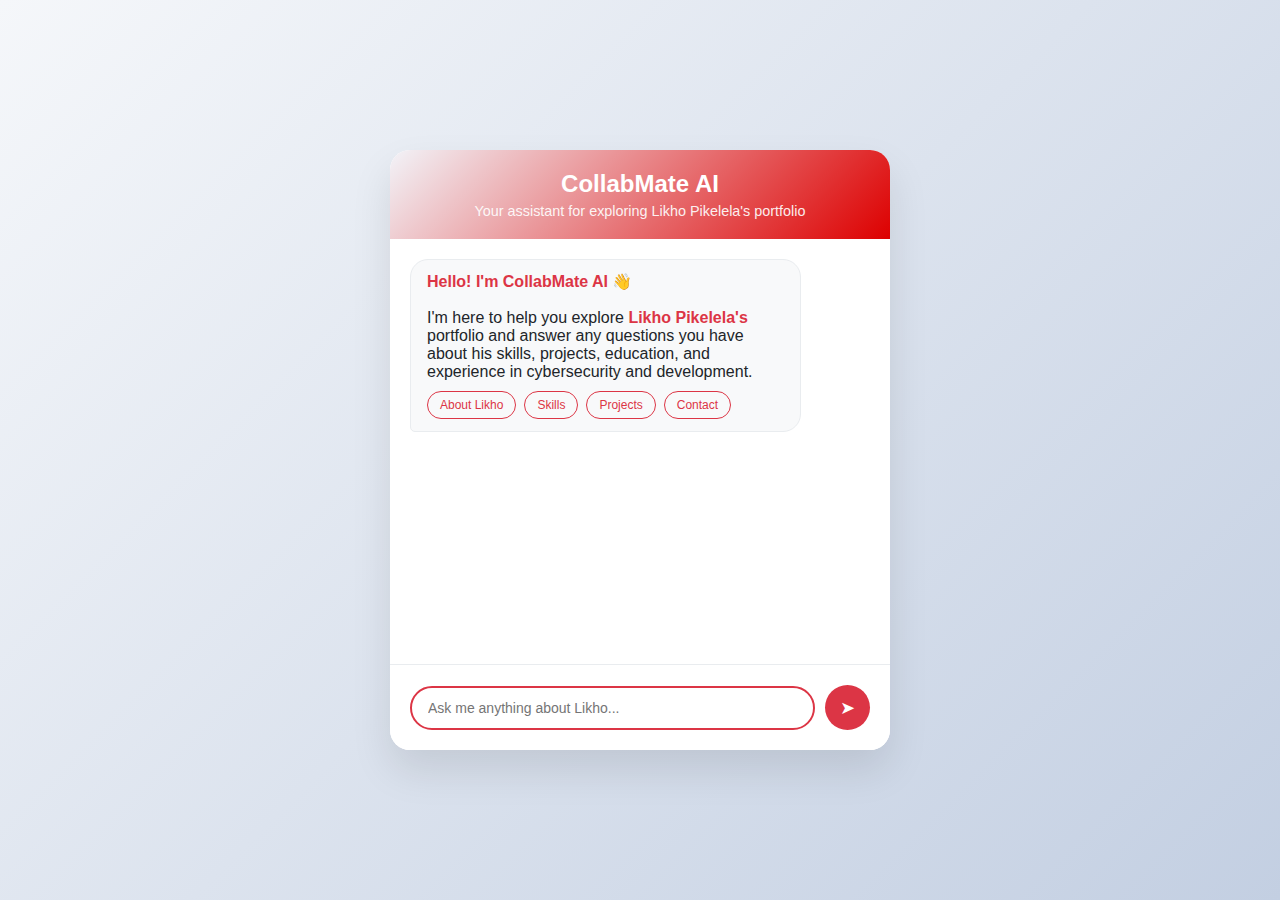
<file: chatpage.html>
<!DOCTYPE html>
<html lang="en">
<head>
    <meta charset="UTF-8">
    <meta name="viewport" content="width=device-width, initial-scale=1.0">
    <title>CollabMate AI - Likho Pikelela Assistant</title>
    <style>
        * {
            margin: 0;
            padding: 0;
            box-sizing: border-box;
        }

        body {
            font-family: 'Arial', sans-serif;
            background: linear-gradient(135deg, #f5f7fa 0%, #c3cfe2 100%);
            min-height: 100vh;
            display: flex;
            justify-content: center;
            align-items: center;
            padding: 20px;
        }

        .chatbot-container {
            background: white;
            border-radius: 20px;
            box-shadow: 0 20px 40px rgba(0,0,0,0.1);
            width: 100%;
            max-width: 500px;
            height: 600px;
            display: flex;
            flex-direction: column;
            overflow: hidden;
            position: relative;
        }

        .chatbot-header {
            background: linear-gradient(135deg, #f2f3f8 0%, #dd0000 100%);
            color: white;
            padding: 20px;
            text-align: center;
            position: relative;
        }

        .chatbot-header h1 {
            font-size: 1.5em;
            margin-bottom: 5px;
            display: flex;
            align-items: center;
            justify-content: center;
            gap: 10px;
        }

        .chatbot-header .subtitle {
            font-size: 0.9em;
            opacity: 0.9;
        }

        .chat-messages {
            flex: 1;
            padding: 20px;
            overflow-y: auto;
            display: flex;
            flex-direction: column;
            gap: 15px;
            background: white;
        }

        .message {
            max-width: 85%;
            padding: 12px 16px;
            border-radius: 18px;
            word-wrap: break-word;
            animation: fadeIn 0.3s ease;
        }

        .user-message {
            background: #dc3545;
            color: white;
            align-self: flex-end;
            border-bottom-right-radius: 5px;
        }

        .bot-message {
            background: #f8f9fa;
            color: #212529;
            align-self: flex-start;
            border: 1px solid #e9ecef;
            border-bottom-left-radius: 5px;
        }

        .bot-message strong {
            color: #dc3545;
        }

        .bot-message a {
            color: #dc3545;
            text-decoration: none;
            font-weight: bold;
        }

        .bot-message a:hover {
            text-decoration: underline;
        }

        .bot-message ul {
            margin: 10px 0;
            padding-left: 20px;
        }

        .bot-message li {
            margin: 5px 0;
            color: #495057;
        }

        .input-container {
            padding: 20px;
            background: white;
            border-top: 1px solid #e9ecef;
        }

        .input-group {
            display: flex;
            gap: 10px;
            align-items: center;
        }

        .chat-input {
            flex: 1;
            padding: 12px 16px;
            border: 2px solid #e9ecef;
            border-radius: 25px;
            font-size: 14px;
            outline: none;
            transition: border-color 0.3s ease;
        }

        .chat-input:focus {
            border-color: #dc3545;
        }

        .send-button {
            background: #dc3545;
            color: white;
            border: none;
            border-radius: 50%;
            width: 45px;
            height: 45px;
            cursor: pointer;
            display: flex;
            align-items: center;
            justify-content: center;
            font-size: 18px;
            transition: background 0.3s ease;
        }

        .send-button:hover {
            background: #c82333;
        }

        .send-button:disabled {
            background: #6c757d;
            cursor: not-allowed;
        }

        .typing-indicator {
            display: none;
            align-items: center;
            gap: 5px;
            padding: 12px 16px;
            background: #f8f9fa;
            border-radius: 18px;
            border-bottom-left-radius: 5px;
            max-width: 85%;
            align-self: flex-start;
        }

        .typing-dot {
            width: 8px;
            height: 8px;
            border-radius: 50%;
            background: #6c757d;
            animation: typing 1.4s infinite;
        }

        .typing-dot:nth-child(2) { animation-delay: 0.2s; }
        .typing-dot:nth-child(3) { animation-delay: 0.4s; }

        @keyframes typing {
            0%, 60%, 100% { transform: translateY(0); }
            30% { transform: translateY(-10px); }
        }

        @keyframes fadeIn {
            from { opacity: 0; transform: translateY(10px); }
            to { opacity: 1; transform: translateY(0); }
        }

        .quick-actions {
            display: flex;
            flex-wrap: wrap;
            gap: 8px;
            margin-top: 10px;
        }

        .quick-action {
            background: #f8f9fa;
            border: 1px solid #dc3545;
            color: #dc3545;
            padding: 6px 12px;
            border-radius: 15px;
            font-size: 12px;
            cursor: pointer;
            transition: all 0.3s ease;
        }

        .quick-action:hover {
            background: #dc3545;
            color: white;
        }

        @media (max-width: 600px) {
            .chatbot-container {
                height: 100vh;
                border-radius: 0;
                max-width: 100%;
            }
        }
    </style>
</head>
<body>
    <div class="chatbot-container">
        <div class="chatbot-header">
            <h1>CollabMate AI</h1>
            <div class="subtitle">Your assistant for exploring Likho Pikelela's portfolio</div>
        </div>
        
        <div class="chat-messages" id="chatMessages">
            <div class="message bot-message">
                <strong>Hello! I'm CollabMate AI 👋</strong><br><br>
                I'm here to help you explore <strong>Likho Pikelela's</strong> portfolio and answer any questions you have about his skills, projects, education, and experience in cybersecurity and development.
                <div class="quick-actions">
                    <div class="quick-action" onclick="sendQuickMessage('Tell me about Likho')">About Likho</div>
                    <div class="quick-action" onclick="sendQuickMessage('What are his skills?')">Skills</div>
                    <div class="quick-action" onclick="sendQuickMessage('Show me his projects')">Projects</div>
                    <div class="quick-action" onclick="sendQuickMessage('Contact information')">Contact</div>
                </div>
            </div>
        </div>
        
        <div class="typing-indicator" id="typingIndicator">
            <div class="typing-dot"></div>
            <div class="typing-dot"></div>
            <div class="typing-dot"></div>
        </div>
        
        <div class="input-container">
            <div class="input-group">
                <input type="text" class="chat-input" id="chatInput" placeholder="Ask me anything about Likho..." onkeypress="handleKeyPress(event)">
                <button class="send-button" id="sendButton" onclick="sendMessage()">
                    ➤
                </button>
            </div>
        </div>
    </div>

    <script>
        class CollabMateAI {
            constructor() {
                this.chatMessages = document.getElementById('chatMessages');
                this.chatInput = document.getElementById('chatInput');
                this.sendButton = document.getElementById('sendButton');
                this.typingIndicator = document.getElementById('typingIndicator');
                
                this.responses = {
                    about: {
                        keywords: ['about', 'who', 'tell me about', 'everything about', 'background', 'introduction'],
                        response: `<strong>Meet Likho Pikelela! 🚀</strong><br><br>
                        Likho is a passionate <strong>cybersecurity learner</strong>, aspiring <strong>ethical hacker</strong>, and creative developer who combines technical skills with an entrepreneurial mindset.<br><br>
                        He works on exciting projects in <strong>AI, design, and web development</strong>, while pursuing his dream of working in the cybersecurity field and eventually starting his own tech business.<br><br>
                        His journey blends <strong>creativity with technical expertise</strong>, making him a versatile professional in the tech space.`
                    },
                    skills: {
                        keywords: ['skills', 'abilities', 'expertise', 'what can', 'technologies', 'programming'],
                        response: `<strong>Likho's Technical Skills 💻</strong><br><br>
                        <ul>
                            <li><strong>Cybersecurity:</strong> Fundamentals & Digital Forensics</li>
                            <li><strong>Programming:</strong> HTML, CSS, JavaScript, Python</li>
                            <li><strong>Design:</strong> UI/UX Design with Figma</li>
                            <li><strong>AI Development:</strong> Chatbot Development & Teachable Machine</li>
                            <li><strong>Creative:</strong> Graphic Design & Branding Basics</li>
                            <li><strong>Web Development:</strong> Full-stack capabilities</li>
                        </ul>
                        These skills make him versatile in both <strong>security and development</strong> fields!`
                    },
                    projects: {
                        keywords: ['projects', 'work', 'portfolio', 'built', 'created', 'developed'],
                        response: `<strong>Likho's Amazing Projects 🛠️</strong><br><br>
                        <strong>🤖 AI Basic Concepts Chatbot</strong><br>
                        Explains AI/ML/Deep Learning concepts in simple language for beginners.<br>
                        <a href="https://skambi441.github.io/ChatBot/" target="_blank">→ Try the Chatbot</a><br><br>
                        
                        <strong>🌐 Professional Portfolio Website</strong><br>
                        A fully custom-coded portfolio showcasing his journey and skills.<br>
                        <a href="https://likhopikelela.github.io/" target="_blank">→ Visit Portfolio</a><br><br>
                        
                        <strong>🎨 Figma UI Prototype</strong><br>
                        Image upload interface design inspired by postimages.org.<br>
                        <a href="https://www.figma.com/proto/tyvn9R02qrzp3ptaie2meb/TechAid-Detect?node-id=26-74&starting-point-node-id=26%3A74" target="_blank">→ View Prototype</a><br><br>
                        
                        <strong>🔍 Cup Detector (AI)</strong><br>
                        Image classification model using Google's Teachable Machine.<br>
                        <a href="https://pikelelalikho.github.io/teachable_machine/" target="_blank">→ Test the Model</a><br><br>
                        
                        <strong>⚡ Content Generator Tool</strong><br>
                        Generates HTML, CSS, chatbot scripts, and Python code.<br>
                        <a href="https://likhopikelela.github.io/Code-Generator/" target="_blank">→ Try Generator</a><br><br>
                        
                        <strong>🎨 Image Generator Tool</strong><br>
                        Creates visual content from prompts for branding and social media.<br>
                        <a href="https://likhopikelela.github.io/Image-Generator/" target="_blank">→ Generate Images</a>`
                    },
                    education: {
                        keywords: ['education', 'study', 'school', 'certificates', 'training', 'bootcamp', 'courses'],
                        response: `<strong>Likho's Education & Certifications 🎓</strong><br><br>
                        <strong>🤖 CAPACITI AI Bootcamp (2025)</strong><br>
                        Comprehensive training in AI Basics, Ethics, and Hands-on Projects<br><br>
                        
                        <strong>🔒 Cybersecurity Fundamentals & Toolbox Training</strong><br>
                        Core security concepts and practical tools training<br><br>
                        
                        <strong>🛡️ Incident Response & Digital Forensics Internship</strong><br>
                        Real-world experience at the Cybersecurity Center<br><br>
                        
                        His education combines <strong>theoretical knowledge with practical experience</strong>, preparing him for the evolving cybersecurity landscape!`
                    },
                    resume: {
                        keywords: ['resume', 'cv', 'download', 'pdf', 'curriculum'],
                        response: `<strong>Download Likho's Resume 📄</strong><br><br>
                        Get a comprehensive overview of Likho's experience, skills, and achievements:<br><br>
                        <a href="Docs&image/resume.pdf" target="_blank" style="background: #dc3545; color: white; padding: 10px 20px; border-radius: 5px; text-decoration: none; display: inline-block;">📥 Download Resume (PDF)</a><br><br>
                        The resume includes detailed information about his projects, certifications, and technical capabilities!`
                    },
                    contact: {
                        keywords: ['contact', 'email', 'reach', 'linkedin', 'github', 'social', 'connect'],
                        response: `<strong>Connect with Likho 📬</strong><br><br>
                        <strong>📧 Email:</strong> <a href="mailto:pikelelalikho@gmail.com">pikelelalikho@gmail.com</a><br><br>
                        
                        <strong>💼 LinkedIn:</strong> <a href="https://www.linkedin.com/in/likho-pikelela-700495200/" target="_blank">Connect on LinkedIn</a><br><br>
                        
                        <strong>💻 GitHub:</strong> <a href="https://github.com/pikelelalikho" target="_blank">View Code Projects</a><br><br>
                        
                        Feel free to reach out for collaborations, opportunities, or just to say hello! Likho is always open to connecting with fellow tech enthusiasts. 🚀`
                    }
                };
                
                this.defaultResponse = `<strong>I'm here to help! 🤔</strong><br><br>
                I can tell you about Likho's:<br>
                • <strong>Background & Story</strong><br>
                • <strong>Technical Skills</strong><br>
                • <strong>Projects & Portfolio</strong><br>
                • <strong>Education & Certifications</strong><br>
                • <strong>Resume & Contact Info</strong><br><br>
                Try asking: "What projects has Likho worked on?" or "What are his skills?"`;
            }

            findBestResponse(input) {
                const lowercaseInput = input.toLowerCase();
                
                for (const [category, data] of Object.entries(this.responses)) {
                    for (const keyword of data.keywords) {
                        if (lowercaseInput.includes(keyword)) {
                            return data.response;
                        }
                    }
                }
                
                return this.defaultResponse;
            }

            async sendMessage(message = null) {
                const input = message || this.chatInput.value.trim();
                if (!input) return;

                // Add user message
                this.addMessage(input, 'user');
                
                // Clear input
                this.chatInput.value = '';
                
                // Show typing indicator
                this.showTyping();
                
                // Simulate thinking time
                await this.delay(1000 + Math.random() * 1000);
                
                // Hide typing indicator
                this.hideTyping();
                
                // Get and show response
                const response = this.findBestResponse(input);
                this.addMessage(response, 'bot');
            }

            addMessage(content, type) {
                const messageDiv = document.createElement('div');
                messageDiv.className = `message ${type}-message`;
                messageDiv.innerHTML = content;
                
                this.chatMessages.appendChild(messageDiv);
                this.scrollToBottom();
            }

            showTyping() {
                this.typingIndicator.style.display = 'flex';
                this.scrollToBottom();
            }

            hideTyping() {
                this.typingIndicator.style.display = 'none';
            }

            scrollToBottom() {
                setTimeout(() => {
                    this.chatMessages.scrollTop = this.chatMessages.scrollHeight;
                }, 100);
            }

            delay(ms) {
                return new Promise(resolve => setTimeout(resolve, ms));
            }
        }

        // Initialize chatbot
        const chatbot = new CollabMateAI();

        // Event handlers
        function sendMessage() {
            chatbot.sendMessage();
        }

        function handleKeyPress(event) {
            if (event.key === 'Enter') {
                sendMessage();
            }
        }

        function sendQuickMessage(message) {
            chatbot.sendMessage(message);
        }

        // Focus input on load
        window.addEventListener('load', () => {
            document.getElementById('chatInput').focus();
        });
    </script>
</body>
</html>
</file>
